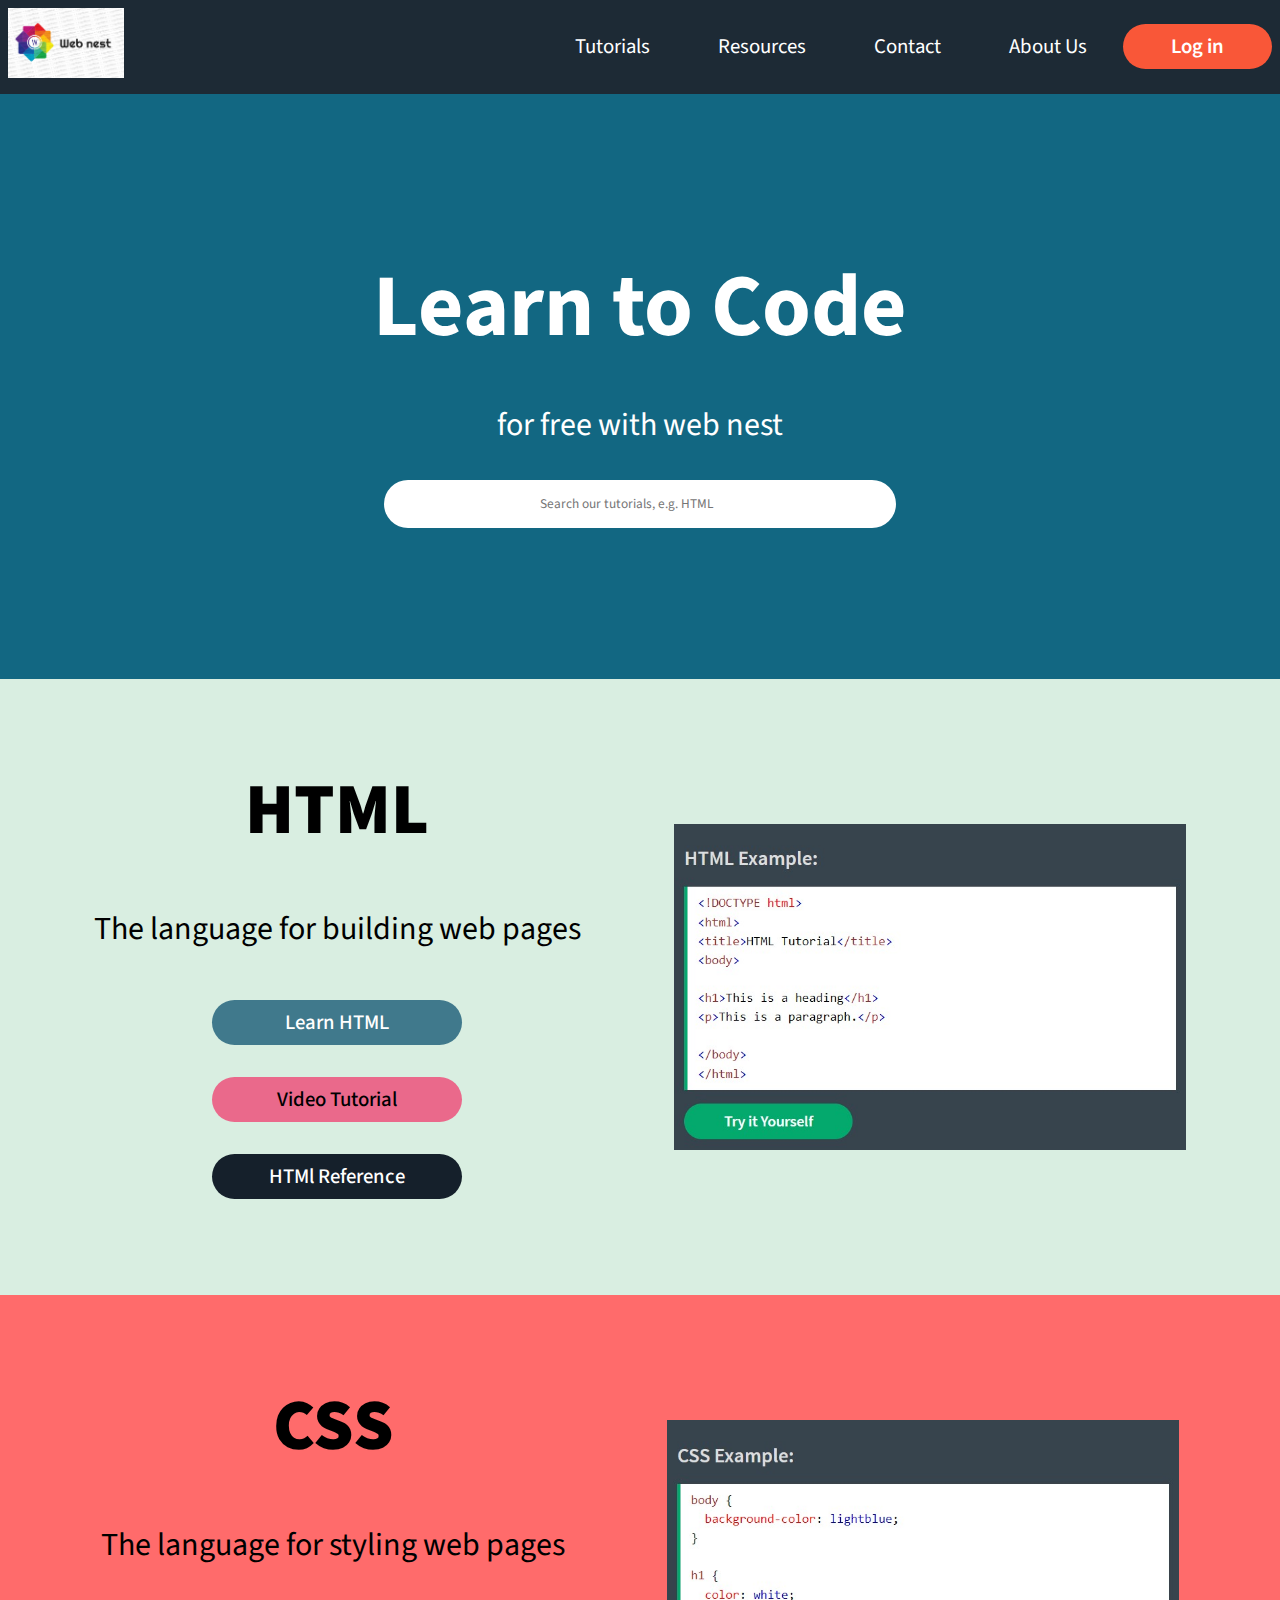
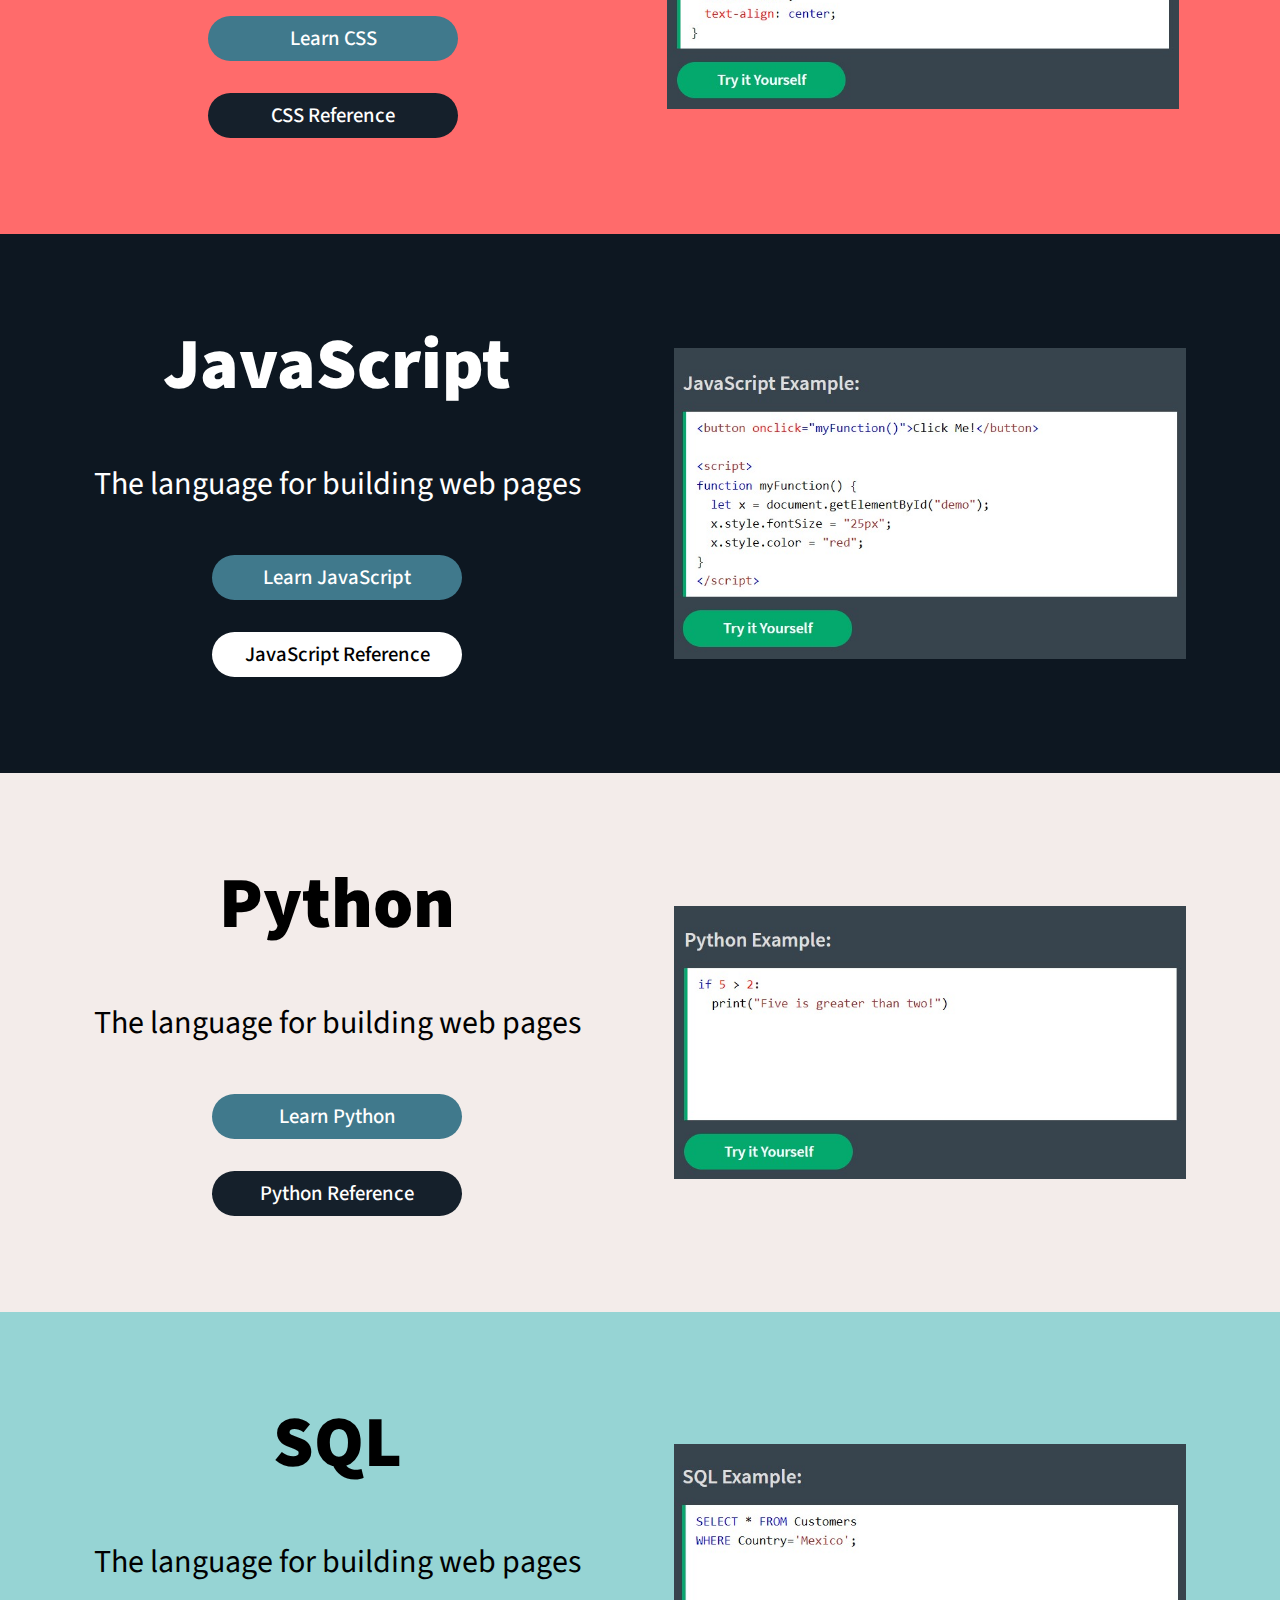
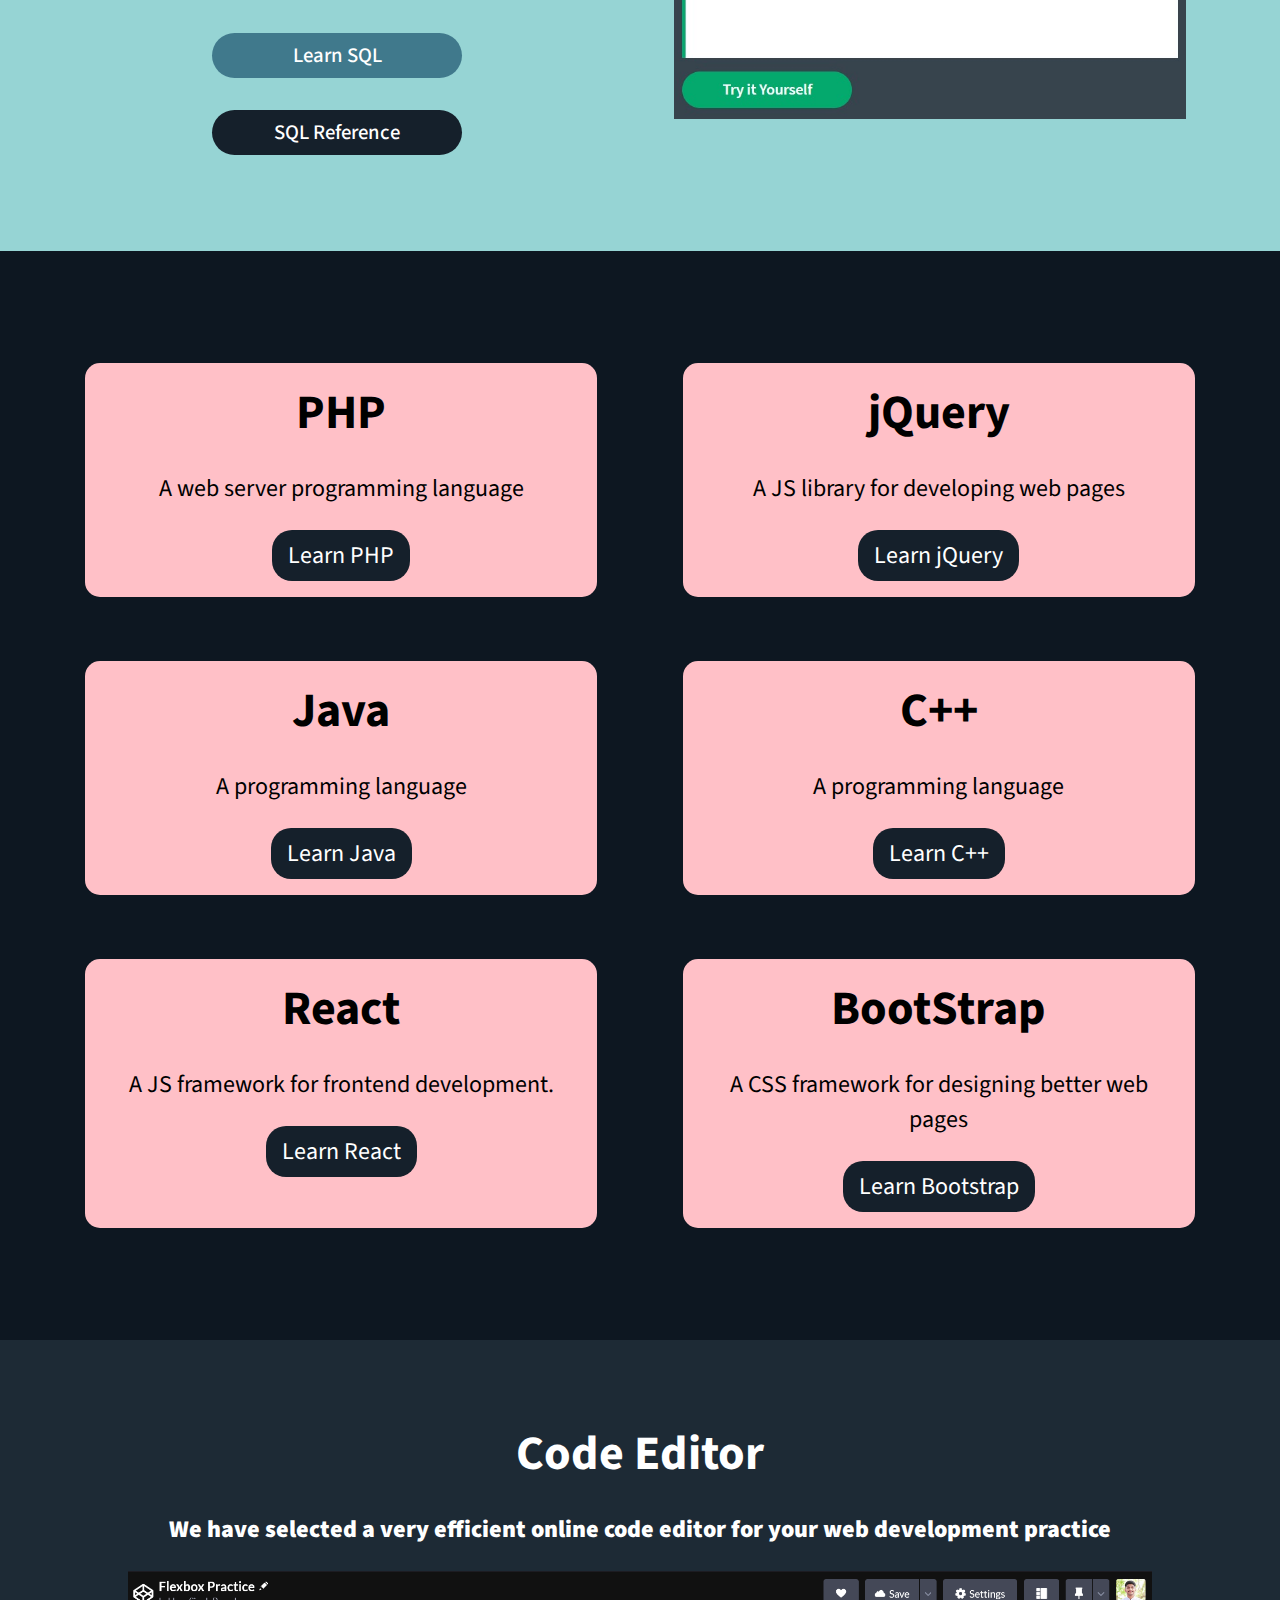
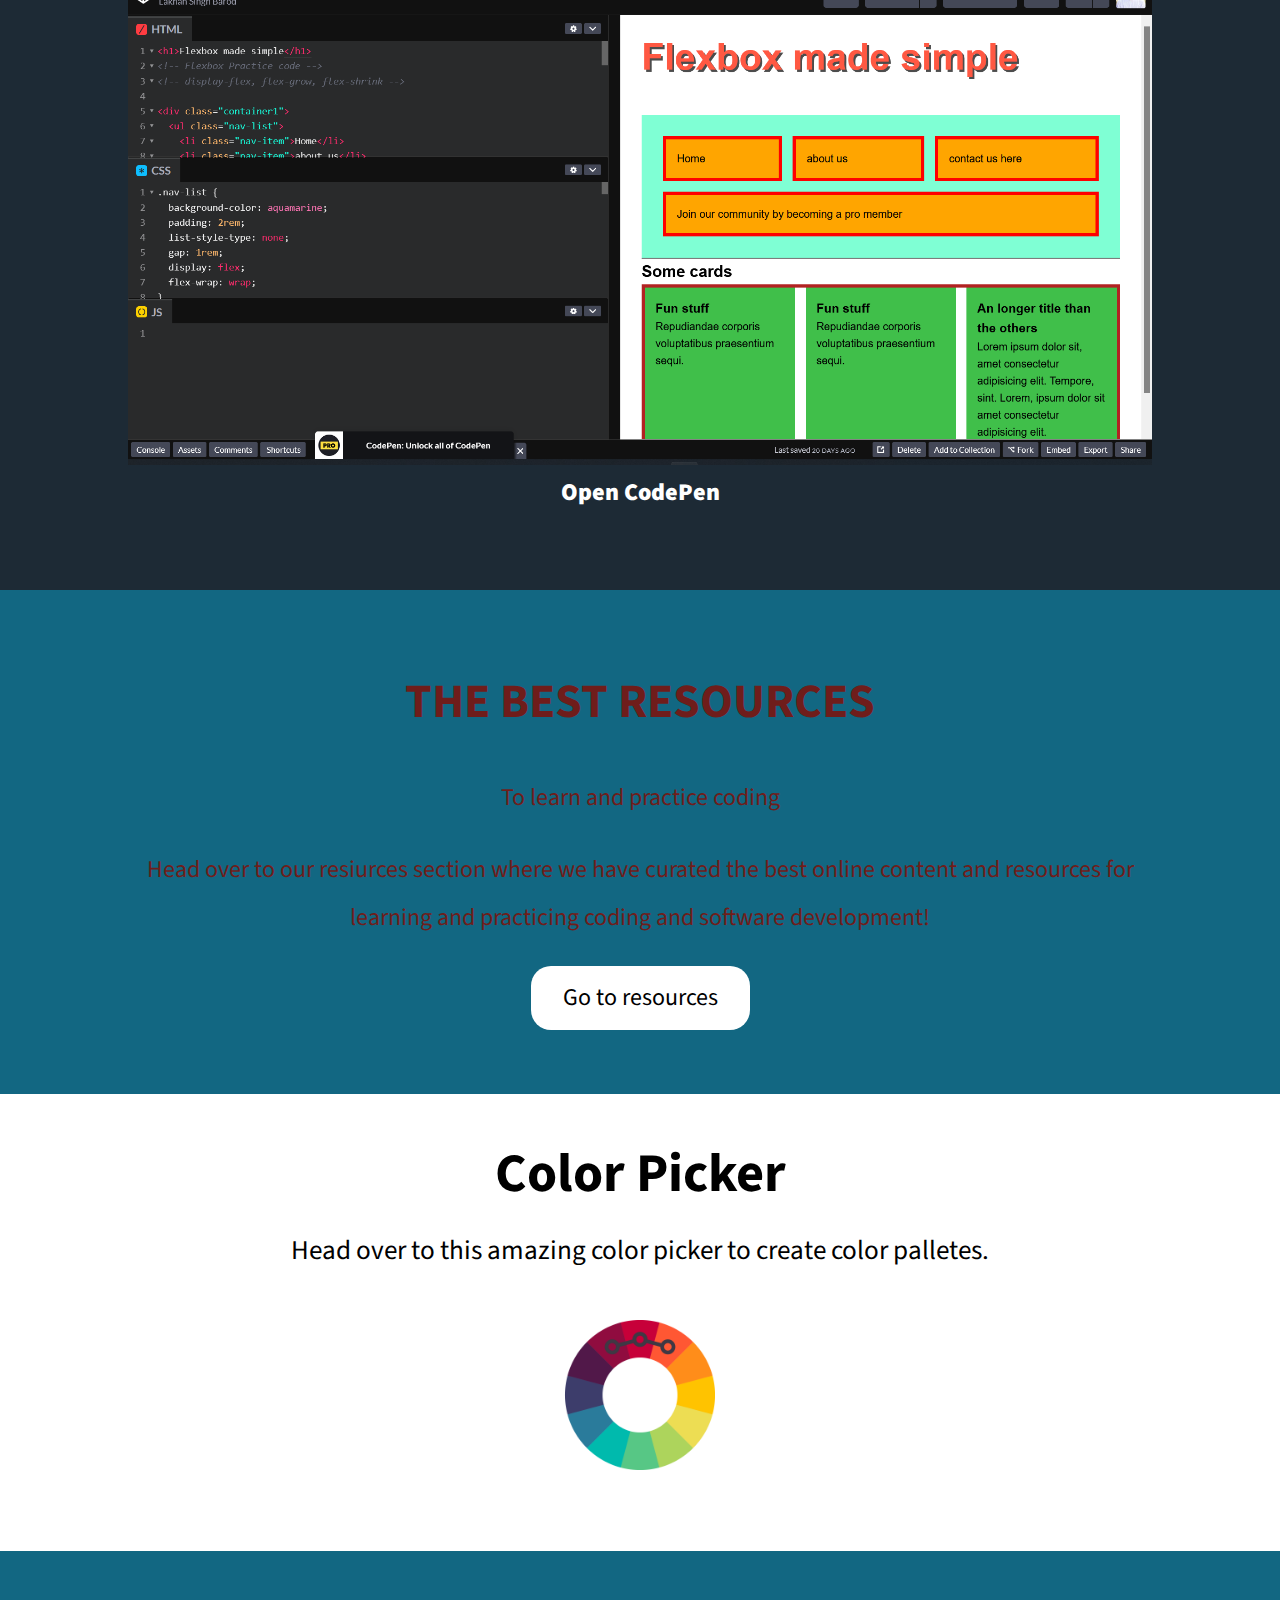
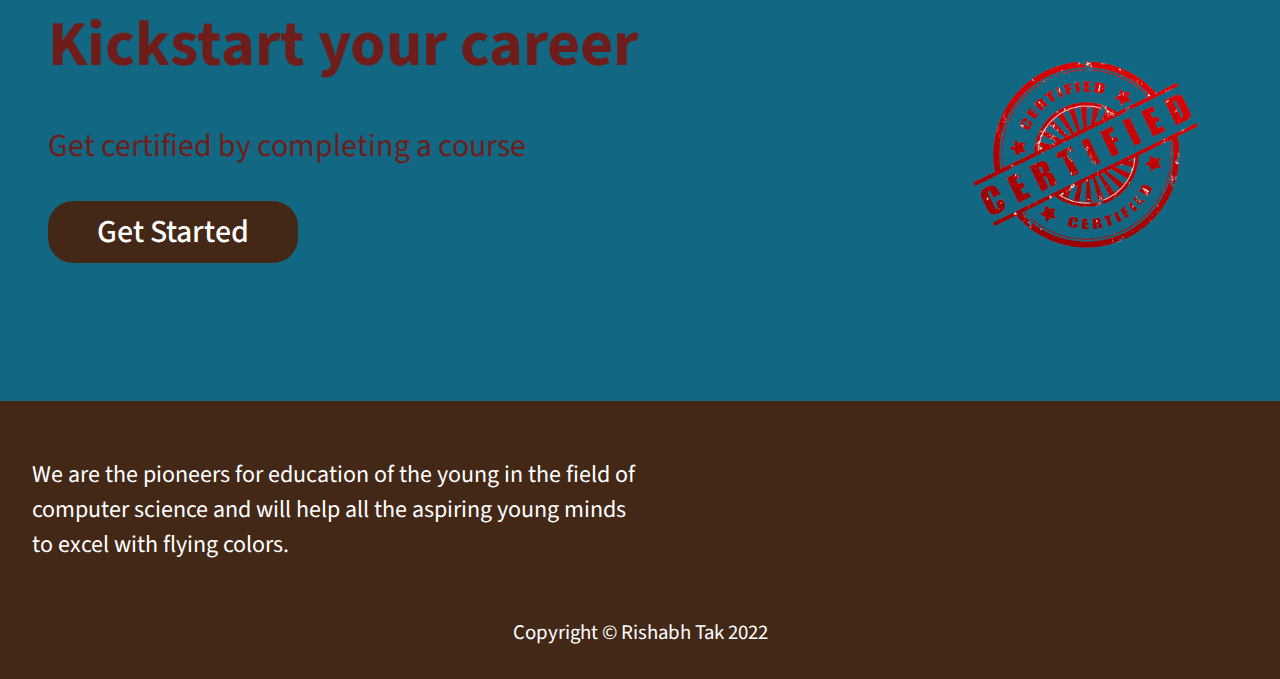
<file: index.html>
<!DOCTYPE html>
<html lang="en">
<head>
    <meta charset="UTF-8">
    <meta name="viewport" content="width=device-width, initial-scale=1.0">
    <title>Code Nest</title>
    <link rel="stylesheet" href="https://cdnjs.cloudflare.com/ajax/libs/font-awesome/6.1.1/css/all.min.css" integrity="sha512-KfkfwYDsLkIlwQp6LFnl8zNdLGxu9YAA1QvwINks4PhcElQSvqcyVLLD9aMhXd13uQjoXtEKNosOWaZqXgel0g==" crossorigin="anonymous" referrerpolicy="no-referrer" />
    <link rel="stylesheet" href="css/styles.css">
</head>
<body>

    <nav>
        <div class="logo">
            <img src="assets/webnest-logo.png" alt="logo-img">
        </div>
        <ul class="nav-links">
            <a href="#tutorials"><li>Tutorials</li></a>
            <a href="./resources.html"><li>Resources</li></a>
            <a href="./contact.html"><li>Contact</li></a>
            <a href="./about.html"><li>About Us</li></a>
            <a href="./login.html" class="login-btn"><li>Log in</li></a>
        </ul>
    </nav>

    <div class="home-hero">
        <h1>Learn to Code</h1>
        <p>for free with web nest</p>
        <div class="search-btn"><input type="text" placeholder="Search our tutorials, e.g. HTML" name="" id=""></div>
    </div>

    <div class="html-section tut-section">
        <div class="tut-card">
            <h1>HTML</h1>
            <p>The language for building web pages</p>
            <a href=""><div class="btn-green card-btn">Learn HTML</div></a>
            <a href=""><div class="btn-yellow card-btn">Video Tutorial</div></a>
            <a href=""><div class="btn-dark card-btn">HTMl Reference</div></a>
        </div>
        <img src="assets/html.jpeg" alt="" class="code-img">
    </div>

    <div class="css-section tut-section">
        <div class="tut-card">
            <h1>CSS</h1>
            <p>The language for styling web pages</p>
            <a href=""><div class="btn-green card-btn">Learn CSS</div></a>
            <a href=""><div class="btn-dark card-btn">CSS Reference</div></a>
        </div>
        <img src="assets/css.jpeg" alt="" class="code-img">
    </div>

    <div class="javascript-section tut-section">
        <div class="tut-card">
            <h1>JavaScript</h1>
            <p>The language for building web pages</p>
            <a href=""><div class="btn-green card-btn">Learn JavaScript</div></a>
            <a href=""><div class="btn-white card-btn">JavaScript Reference</div></a>
        </div>
        <img src="assets/javascript.jpeg" alt="" class="code-img">
    </div>

    <div class="python-section tut-section">
        <div class="tut-card">
            <h1>Python</h1>
            <p>The language for building web pages</p>
            <a href=""><div class="btn-green card-btn">Learn Python</div></a>
            <a href=""><div class="btn-dark card-btn">Python Reference</div></a>
        </div>
        <img src="assets/python.jpeg" alt="" class="code-img">
    </div>

    <div class="sql-section tut-section">
        <div class="tut-card">
            <h1>SQL</h1>
            <p>The language for building web pages</p>
            <a href=""><div class="btn-green card-btn">Learn SQL</div></a>
            <a href=""><div class="btn-dark card-btn">SQL Reference</div></a>
        </div>
        <img src="assets/sql.jpeg" alt="" class="code-img">
    </div>
    
    <div id="tutorials" class="extra-tutorials">
        <div class="tutorial-item">
            <h1>PHP</h1>
            <p>A web server programming language</p>
            <a href=""><div class="btn-dark">Learn PHP</div></a>
        </div>
        <div class="tutorial-item">
            <h1>jQuery</h1>
            <p>A JS library for developing web pages</p>
            <a href=""><div class="btn-dark">Learn jQuery</div></a>
        </div>
        <div class="tutorial-item">
            <h1>Java</h1>
            <p>A programming language</p>
            <a href=""><div class="btn-dark">Learn Java</div></a>
        </div>
        <div class="tutorial-item">
            <h1>C++</h1>
            <p>A programming language</p>
            <a href=""><div class="btn-dark">Learn C++</div></a>
        </div>
        <div class="tutorial-item">
            <h1>React</h1>
            <p>A JS framework for frontend development.</p>
            <a href=""><div class="btn-dark">Learn React</div></a>
        </div>
        <div class="tutorial-item">
            <h1>BootStrap</h1>
            <p>A CSS framework for designing better web pages</p>
            <a href=""><div class="btn-dark">Learn Bootstrap</div></a>
        </div>
    </div>

    <div class="code-editor">
        <h1>Code Editor</h1>
        <p>We have selected a very efficient online code editor  for your web development practice</p>
        <img src="assets/codepen.png" alt="code editor image">
        <a href=""><div code-editor-link>Open CodePen</div></a>
    </div>

    <div class="resources">
        <h1>THE BEST RESOURCES</h1>
        <p>To learn and practice coding</p>
        <p>Head over to our resiurces section where we have curated the best online content and resources for learning and practicing coding and software development!</p>
        <a href="resources.html"><div class="resource-link">Go to resources</div></a>
    </div>

    <div class="color-picker">
        <h1>Color Picker</h1>
        <p>Head over to this amazing color picker to create color palletes.</p>
        <a href="https://htmlcolorcodes.com/color-picker/"><img src="assets/coloe-picker.png" alt="color-picker"></a>
    </div>

    <div class="certification">
        <h1>Kickstart your career</h1>
        <p>Get certified by completing a course</p>
        <a href="#"><div class="get-started">Get Started</div></a>
        <img class="course-logo" src="assets/certificate.png" alt="">
    </div>

    <footer>
        <p>We are the pioneers for education of the young in the field of computer science and will help all the aspiring young minds to excel with flying colors.</p>
        <ul>
            <a href=""><li><i class="fa-brands fa-linkedin"></i></li></a>
            <a href=""><li><i class="fa-brands fa-twitter"></i></li></a>
            <a href=""><li><i class="fa-solid fa-envelope"></i></li></a>
            <a href=""><li><i class="fa-brands fa-dribbble"></i></li></a>
        </ul>
    </footer>
    <p class="copyright">Copyright &#169 Rishabh Tak 2022</p>
</body>
</html>
</file>
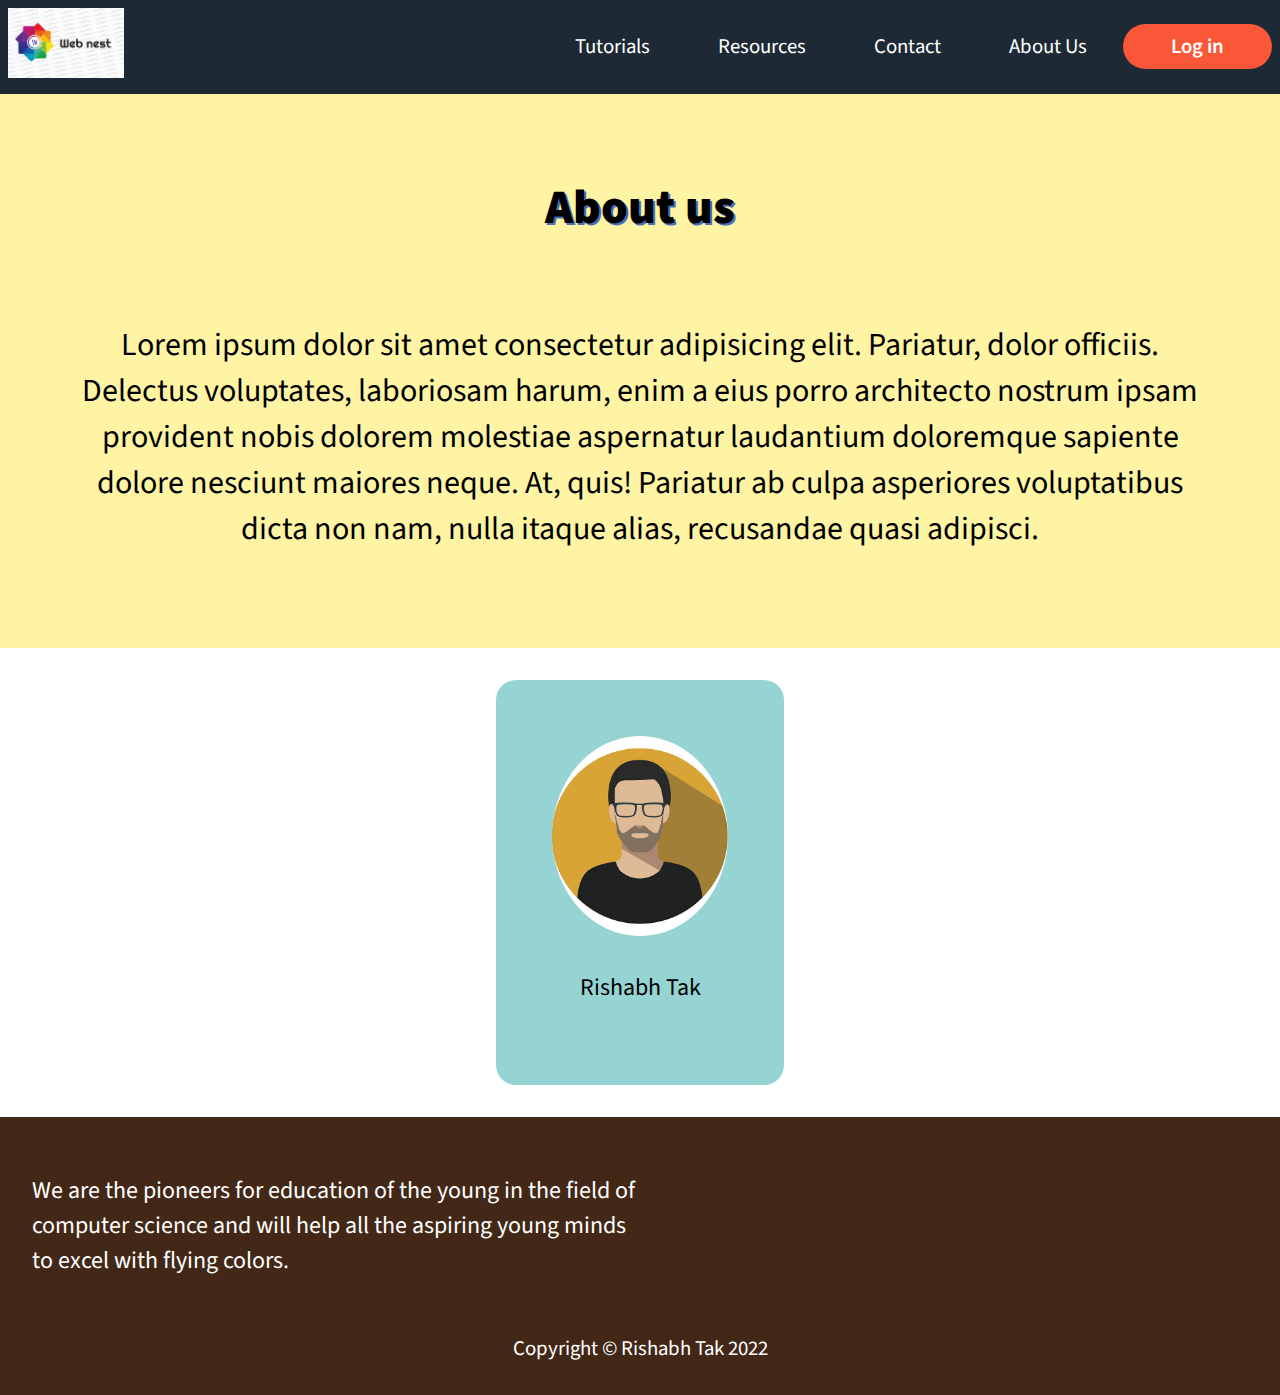
<file: about.html>
<!DOCTYPE html>
<html lang="en">
<head>
    <meta charset="UTF-8">
    <meta name="viewport" content="width=device-width, initial-scale=1.0">
    <title>Code Nest | Resources</title>
    <link rel="stylesheet" href="https://cdnjs.cloudflare.com/ajax/libs/font-awesome/6.1.1/css/all.min.css" integrity="sha512-KfkfwYDsLkIlwQp6LFnl8zNdLGxu9YAA1QvwINks4PhcElQSvqcyVLLD9aMhXd13uQjoXtEKNosOWaZqXgel0g==" crossorigin="anonymous" referrerpolicy="no-referrer" />
    <link rel="stylesheet" href="css/styles.css">
</head>
<body>

    <nav>
        <div class="logo">
            <img src="assets/webnest-logo.png" alt="">
        </div>
        <ul class="nav-links">
            <a href="index.html"><li>Tutorials</li></a>
            <a href="./resources.html"><li>Resources</li></a>
            <a href="./contact.html"><li>Contact</li></a>
            <a href="./about.html"><li>About Us</li></a>
            <a href="" class="login-btn"><li>Log in</li></a>

        </ul>
    </nav>

    <div class="who-we-are">
        <h1 class="resource-heading">About us</h1>
        <p>Lorem ipsum dolor sit amet consectetur adipisicing elit. Pariatur, dolor officiis. Delectus voluptates, laboriosam harum, enim a eius porro architecto nostrum ipsam provident nobis dolorem molestiae aspernatur laudantium doloremque sapiente dolore nesciunt maiores neque. At, quis! Pariatur ab culpa asperiores voluptatibus dicta non nam, nulla itaque alias, recusandae quasi adipisci.</p>
    </div>
    <div class="pictures">
        <div class="picture-card">
            <img src="assets/profile.jpg" alt="Lakhan">
            <p>Rishabh Tak</p>
        </div>
        
    </div>    
    <footer>
        <p>We are the pioneers for education of the young in the field of computer science and will help all the aspiring young minds to excel with flying colors.</p>
        <ul>
            <a href=""><li><i class="fa-brands fa-linkedin"></i></li></a>
            <a href=""><li><i class="fa-brands fa-twitter"></i></li></a>
            <a href=""><li><i class="fa-solid fa-envelope"></i></li></a>
            <a href=""><li><i class="fa-brands fa-dribbble"></i></li></a>
        </ul>
    </footer>
    <p class="copyright">Copyright &#169 Rishabh Tak 2022</p>
</body>
</html>
</file>
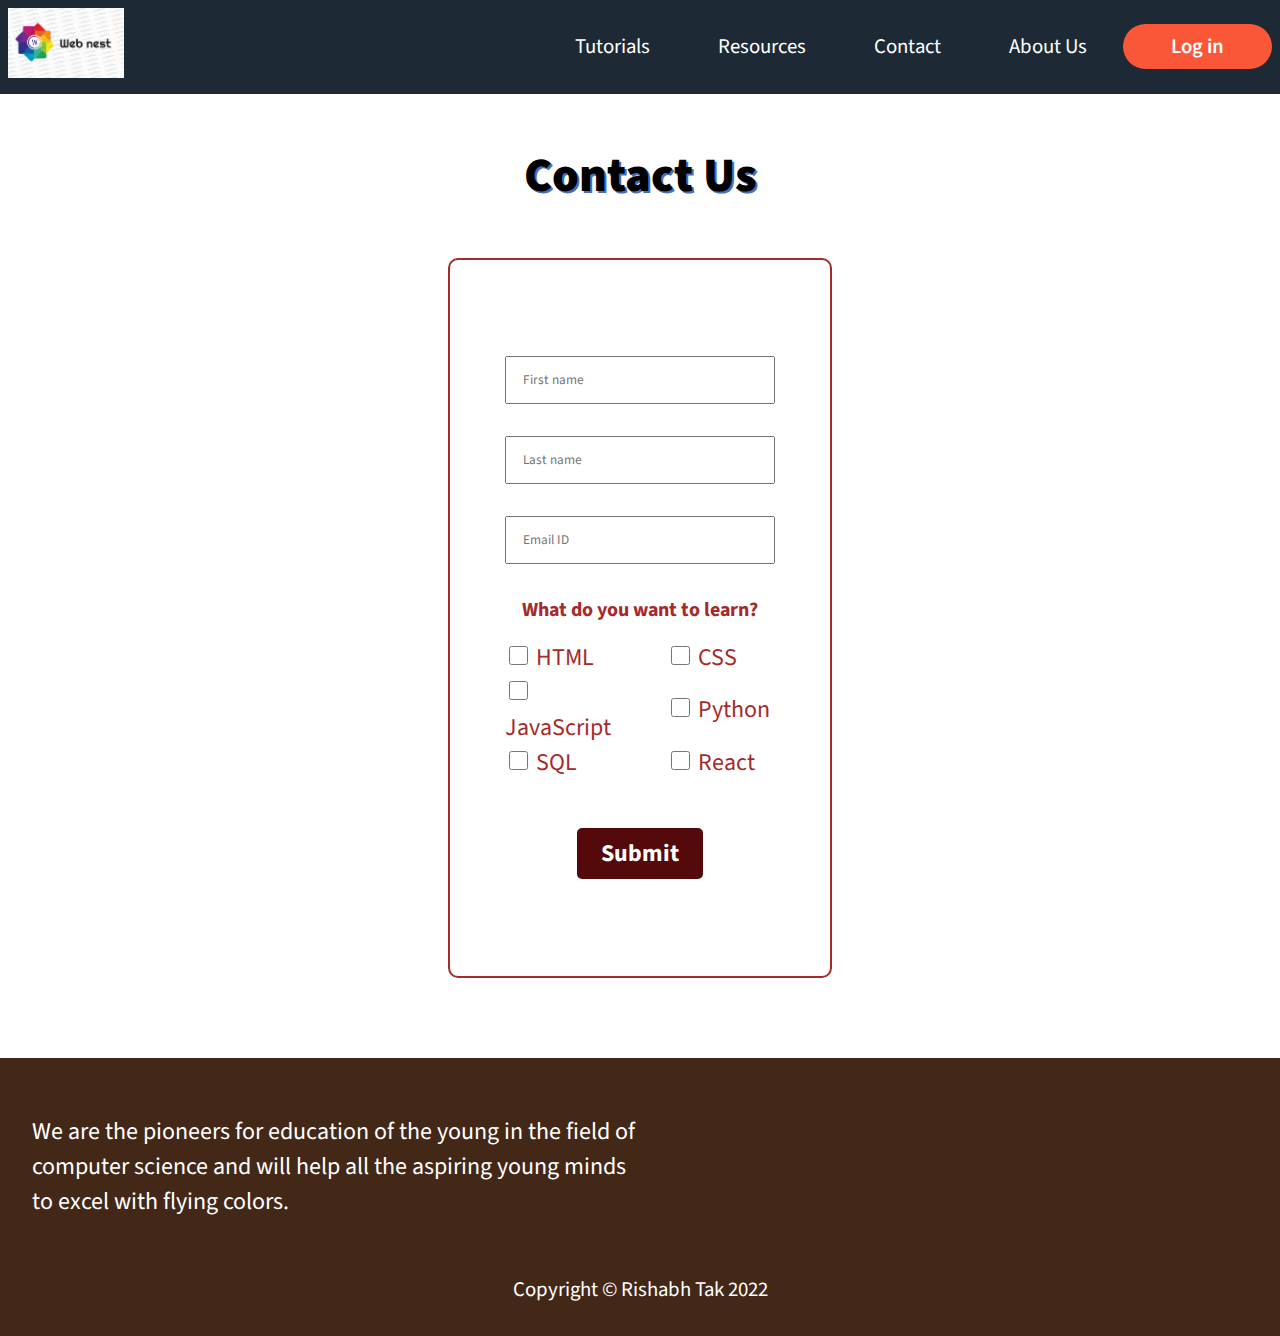
<file: contact.html>
<!DOCTYPE html>
<html lang="en">
<head>
    <meta charset="UTF-8">
    <meta name="viewport" content="width=device-width, initial-scale=1.0">
    <title>Code Nest | Resources</title>
    <link rel="stylesheet" href="https://cdnjs.cloudflare.com/ajax/libs/font-awesome/6.1.1/css/all.min.css" integrity="sha512-KfkfwYDsLkIlwQp6LFnl8zNdLGxu9YAA1QvwINks4PhcElQSvqcyVLLD9aMhXd13uQjoXtEKNosOWaZqXgel0g==" crossorigin="anonymous" referrerpolicy="no-referrer" />
    <link rel="stylesheet" href="css/styles.css">
</head>
<body>

    <nav>
        <div class="logo">
            <img src="assets/webnest-logo.png" alt="">
        </div>
        <ul class="nav-links">
            <a href="index.html"><li>Tutorials</li></a>
            <a href="./resources.html"><li>Resources</li></a>
            <a href="./contact.html"><li>Contact</li></a>
            <a href="./about.html"><li>About Us</li></a>
            <a href="" class="login-btn"><li>Log in</li></a>
        </ul>
    </nav>
    <h1 class="contact-us">Contact Us</h1>
    <form action="">
        <input type="text" name="First name" id="firstname" placeholder="First name">
        <input type="text" name="Last name" id="lastname" placeholder="Last name">
        <input type="email" name="email" id="email" placeholder="Email ID">
        <h5>What do you want to learn?</h5>
        <div class="checkboxes">
            <div class="cb-item">
                <input type="checkbox" name="html" id="html">
                <label for="html">HTML</label>
            </div>
            <div class="cb-item">
                <input type="checkbox" name="css" id="css">
                <label for="css">CSS</label>
            </div>
            <div class="cb-item">
                <input type="checkbox" name="javascript" id="javascript">
                <label for="javascript">JavaScript</label>
            </div>
            <div class="cb-item">
                <input type="checkbox" name="python" id="python">
                <label for="python">Python</label>
            </div>
            <div class="cb-item">
                <input type="checkbox" name="sql" id="sql">
                <label for="sql">SQL</label>
            </div>
            <div class="cb-item">
                <input type="checkbox" name="react" id="react">
                <label for="react">React</label>
            </div>
        </div>
        <input class="form-submit" type="submit" value="Submit">
    </form>

    <footer>
        <p>We are the pioneers for education of the young in the field of computer science and will help all the aspiring young minds to excel with flying colors.</p>
        <ul>
            <a href=""><li><i class="fa-brands fa-linkedin"></i></li></a>
            <a href=""><li><i class="fa-brands fa-twitter"></i></li></a>
            <a href=""><li><i class="fa-solid fa-envelope"></i></li></a>
            <a href=""><li><i class="fa-brands fa-dribbble"></i></li></a>
        </ul>
    </footer>
    <p class="copyright">Copyright &#169 Rishabh Tak 2022</p>
</body>
</html>
</file>
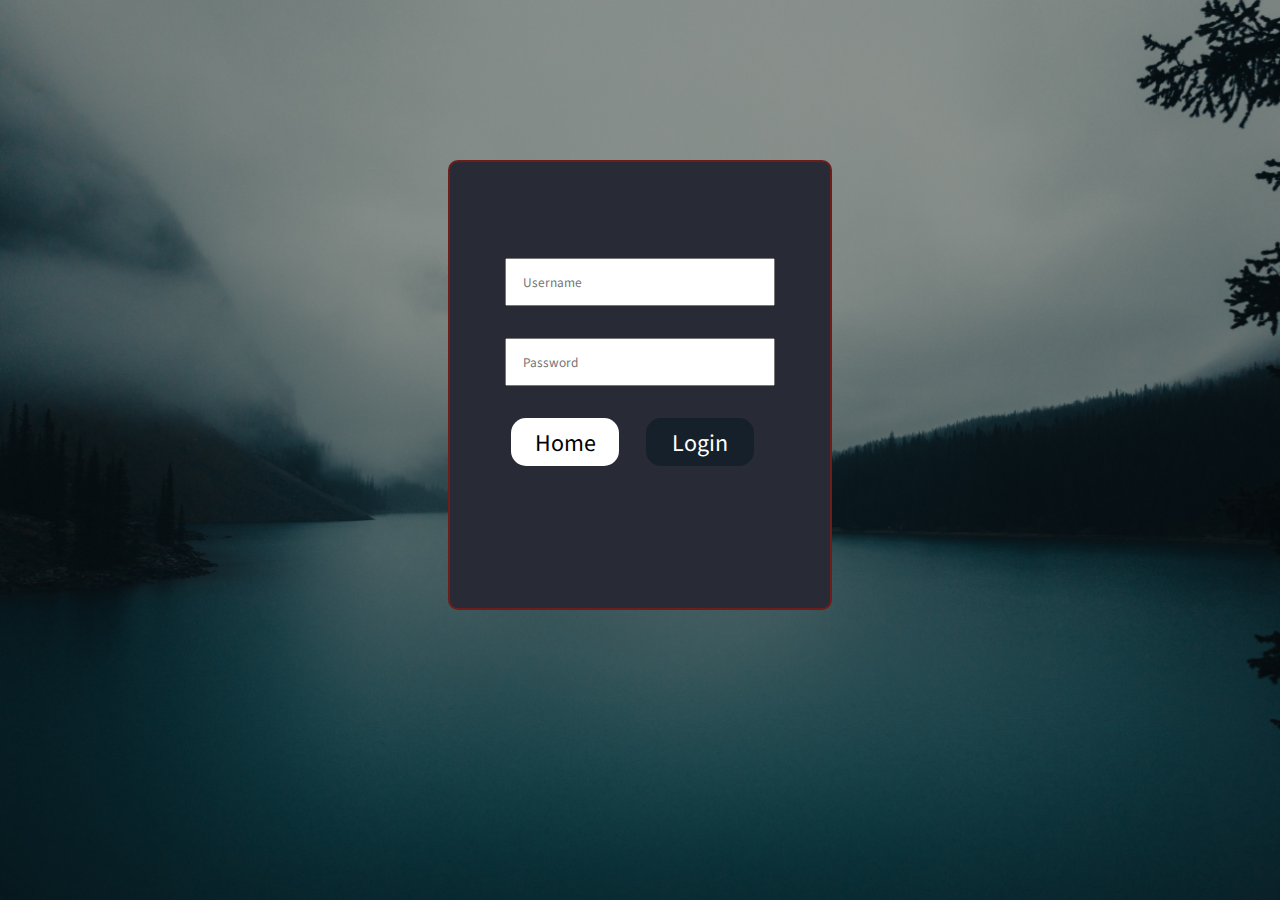
<file: login.html>
<!DOCTYPE html>
<html lang="en">
<head>
    <meta charset="UTF-8">
    <meta http-equiv="X-UA-Compatible" content="IE=edge">
    <meta name="viewport" content="width=device-width, initial-scale=1.0">
    <title>Web nest | login</title>
    <link rel="stylesheet" href="css/styles.css">
</head>
<body>
    <div  class="login-container" style="background-image: url(assets/login-background3.jpg); background-size: cover; background-repeat: no-repeat;">
        <form action="" class="login-form">
            <input type="text" name="" id="" placeholder="Username">
            <input type="text" name="" id="" placeholder="Password">
            <div class="login-btns">
                <div class="btn-white"><a href="index.html">Home</a></div>
                <div class="btn-dark">Login</div>
            </div>
        </form>
    </div>
    
</body>
</html>
</file>
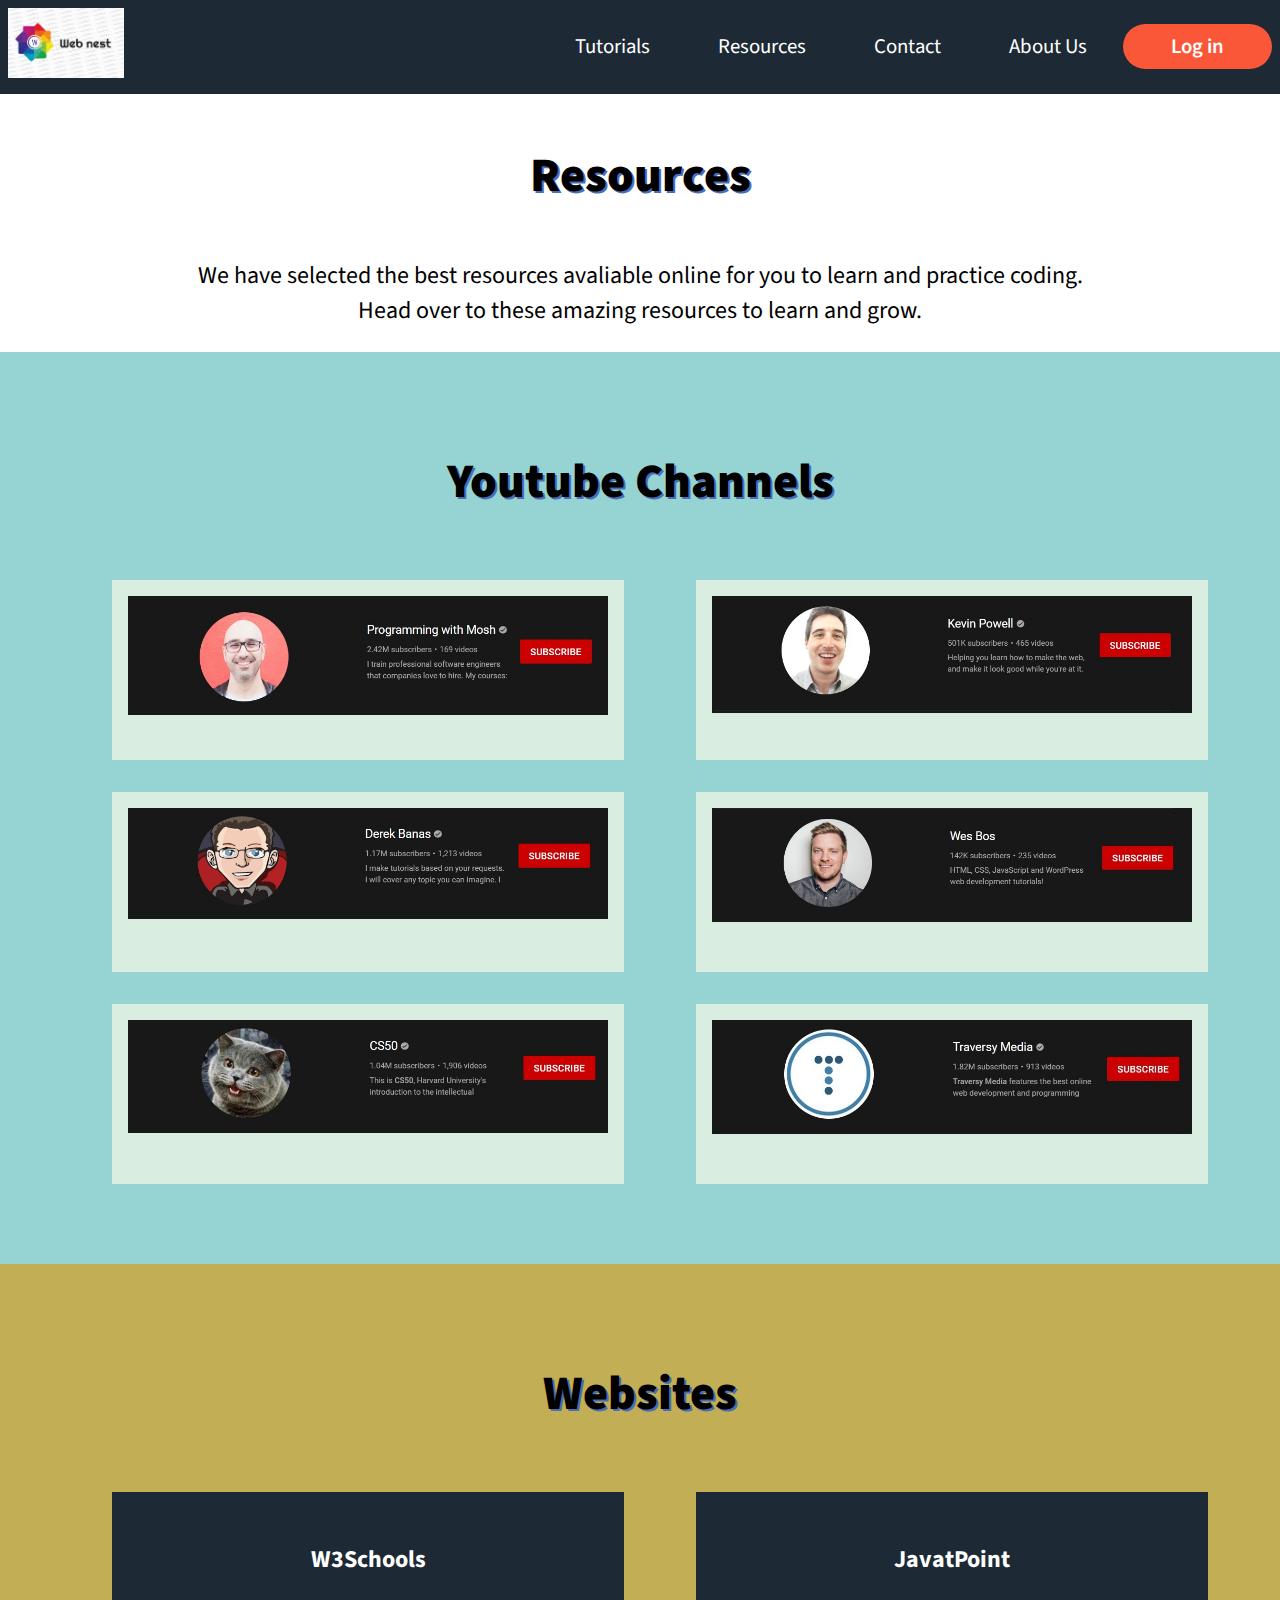
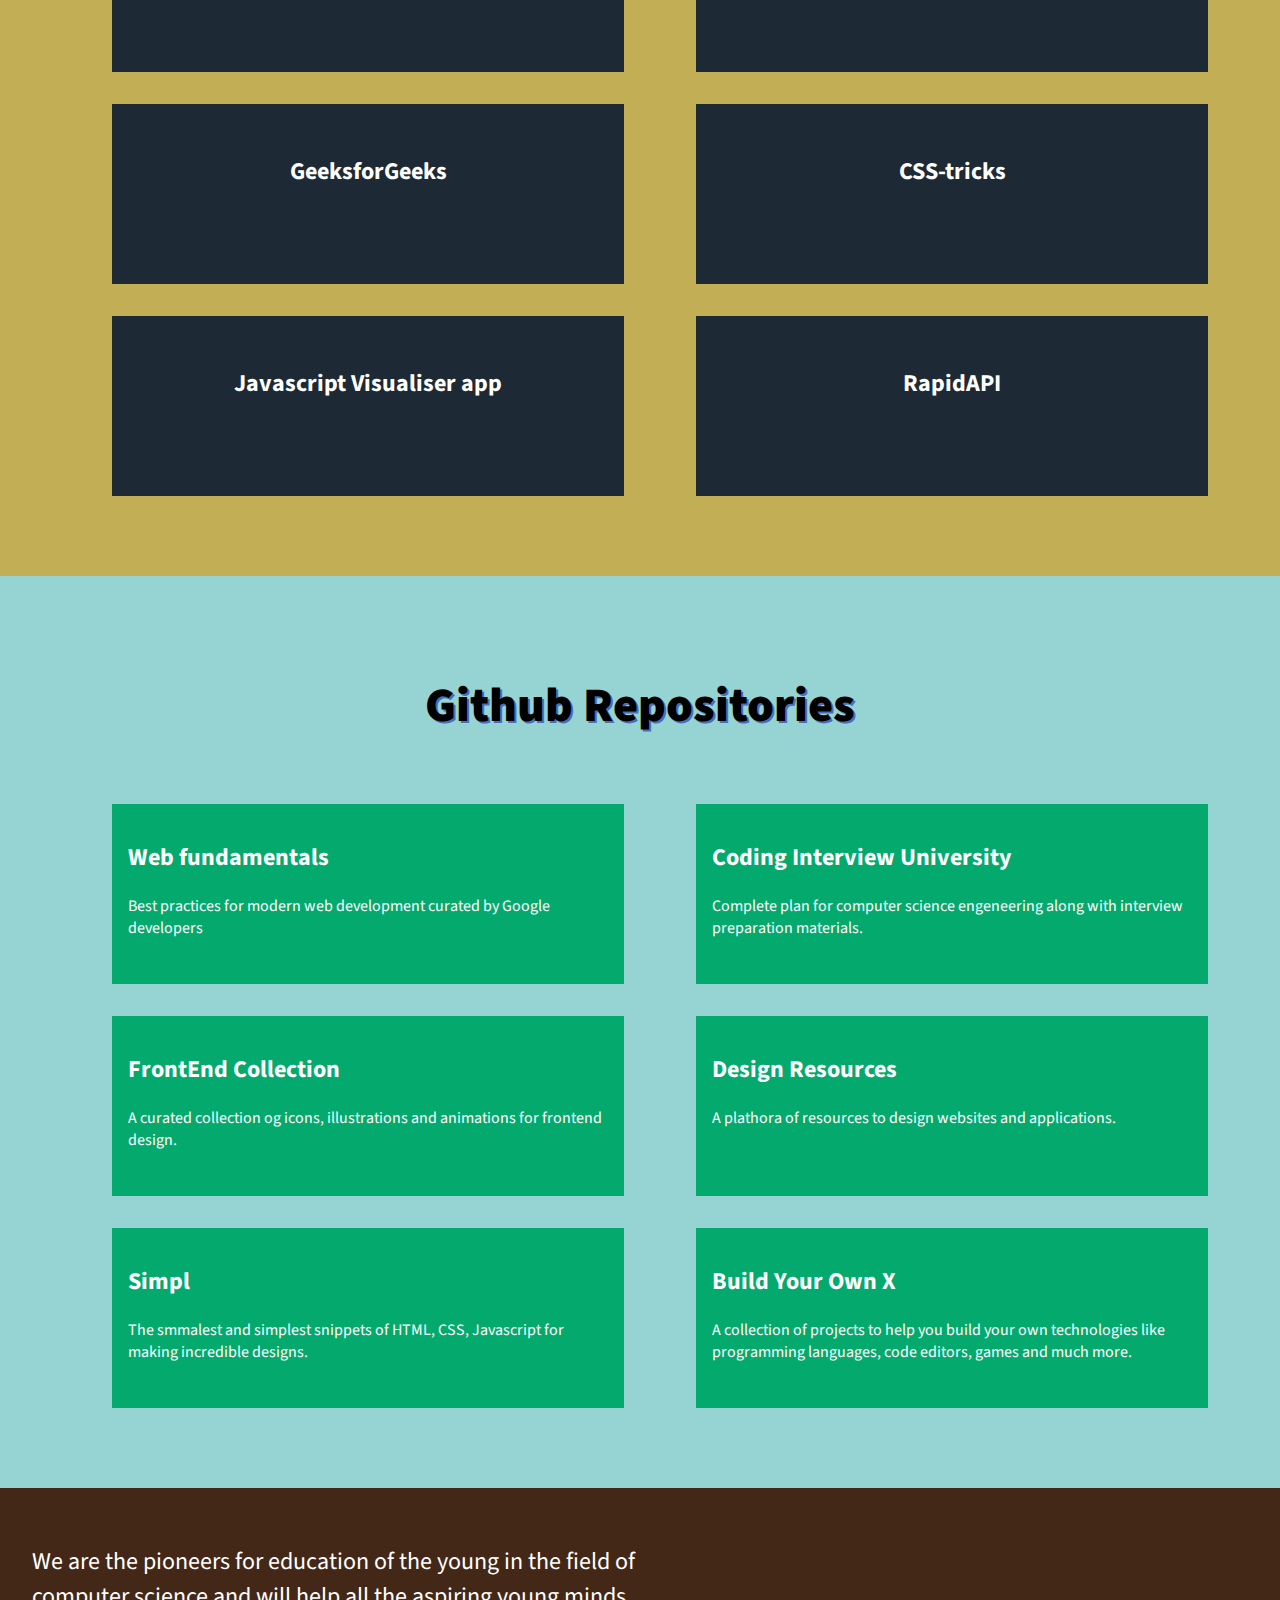
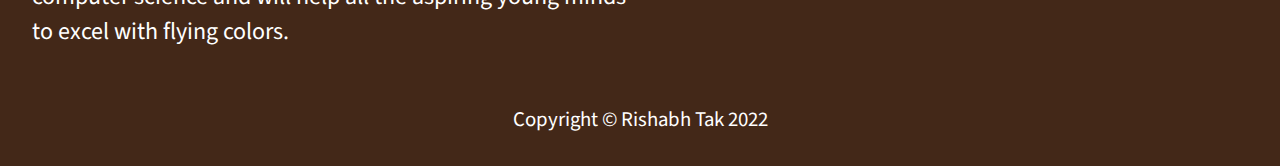
<file: resources.html>
<!DOCTYPE html>
<html lang="en">
<head>
    <meta charset="UTF-8">
    <meta name="viewport" content="width=device-width, initial-scale=1.0">
    <title>Code Nest | Resources</title>
    <link rel="stylesheet" href="https://cdnjs.cloudflare.com/ajax/libs/font-awesome/6.1.1/css/all.min.css" integrity="sha512-KfkfwYDsLkIlwQp6LFnl8zNdLGxu9YAA1QvwINks4PhcElQSvqcyVLLD9aMhXd13uQjoXtEKNosOWaZqXgel0g==" crossorigin="anonymous" referrerpolicy="no-referrer" />
    <link rel="stylesheet" href="css/styles.css">
</head>
<body>

    <nav>
        <div class="logo">
            <img src="assets/webnest-logo.png" alt="">
        </div>
        <ul class="nav-links">
            <a href="index.html"><li>Tutorials</li></a>
            <a href="./resources.html"><li>Resources</li></a>
            <a href="./contact.html"><li>Contact</li></a>
            <a href="./about.html"><li>About Us</li></a>
            <a href="" class="login-btn"><li>Log in</li></a>

        </ul>
    </nav>
<h1 class="resource-heading">Resources</h1>
<p class="resource-details">We have selected the best resources avaliable online for you to learn and practice coding. Head over to these amazing resources to learn and grow. </p>
    <div class="youtube-channels">
        <h1 class="resource-heading">Youtube Channels</h1>
        <ul>
            <a href=""><li><img src="assets/yt1 (1).jpeg" alt=""></li></a>
            <a href=""><li><img src="assets/yt1 (2).jpeg" alt=""></li></a>
            <a href=""><li><img src="assets/yt1 (3).jpeg" alt=""></li></a>
            <a href=""><li><img src="assets/yt1 (4).jpeg" alt=""></li></a>
            <a href=""><li><img src="assets/yt1 (5).jpeg" alt=""></li></a>
            <a href=""><li><img src="assets/yt1 (6).jpeg" alt=""></li></a>
        </ul>
    </div>
    <div class="websites">
        <h1 class="resource-heading">Websites</h1>
        <ul>
            <a href="https://www.w3schools.com/"><li><h2>W3Schools</h2></li></a>
            <a href="https://www.javatpoint.com/"><li><h2>JavatPoint</h2></li></a>
            <a href="https://www.geeksforgeeks.org/"><li><h2>GeeksforGeeks</h2></li></a>
            <a href="https://css-tricks.com/"><li><h2>CSS-tricks</h2></li></a>
            <a href="https://www.jsv9000.app/"><li><h2>Javascript Visualiser app</h2></li></a>
            <a href="https://rapidapi.com/learn"><li><h2>RapidAPI</h2></li></a>
        </ul>
    </div>
    <div class="github-repos">
        <h1 class="resource-heading">Github Repositories</h1>
        <ul>
            <a target="_blank" href="https://github.com/google/WebFundamentals"><li><h2>Web fundamentals</h2><p>Best practices for modern web development curated by Google developers</p></li></a>
            <a target="_blank" href="https://github.com/jwasham/coding-interview-university"><li><h2>Coding Interview University</h2><p>Complete plan for computer science engeneering along with interview preparation materials. </p></li></a>
            <a target="_blank" href="https://github.com/cheatsheet1999/FrontEndCollection"><li><h2>FrontEnd Collection</h2><p>A curated collection og icons, illustrations and animations for frontend design.</p></li></a>
            <a target="_blank" href="https://github.com/bradtraversy/design-resources-for-developers"><li><h2>Design Resources</h2><p>A plathora of resources to design websites and applications.</p></li></a>
            <a target="_blank" href="https://github.com/samdutton/simpl"><li><h2>Simpl</h2><p>The smmalest and simplest snippets of HTML, CSS, Javascript for making incredible designs.</p></li></a>
            <a target="_blank" href="https://github.com/danistefanovic/build-your-own-x"><li><h2>Build Your Own X</h2><p>A collection of projects to help you build your own technologies like programming languages,  code editors, games and much more.</p></li></a>
        </ul>
    </div>

    <footer>
        <p>We are the pioneers for education of the young in the field of computer science and will help all the aspiring young minds to excel with flying colors.</p>
        <ul>
            <a href=""><li><i class="fa-brands fa-linkedin"></i></li></a>
            <a href=""><li><i class="fa-brands fa-twitter"></i></li></a>
            <a href=""><li><i class="fa-solid fa-envelope"></i></li></a>
            <a href=""><li><i class="fa-brands fa-dribbble"></i></li></a>
        </ul>
    </footer>
    <p class="copyright">Copyright &#169 Rishabh Tak 2022</p>
</body>
</html>
</file>
<file: css/styles.css>
/* Google fonts api*/

@import url('https://fonts.googleapis.com/css2?family=Source+Sans+Pro&display=swap');

:root{
    --clr-nav:#1d2a35;
    --clr-green:#04aa6d;
    --clr-hero-bg:#126782;
    --clr-lightpink:#6f1d1b;
    --clr-html-bg:#d9eee1;
    --clr-dark-btn:#282a35;
    --clr-css-bg:#fff4a3;
    --clr-js-bg:#0d1721;
    --clr-sql-bg:#96d4d4;
    --clr-python-bg:#f3ecea;
    --clr-dark-btn:#15202b;
    --clr-tut-bg:#0d1721;
    --clr-tutcard-bg:#ffc0c7;
}
html{
    scroll-behavior: smooth;
}

h1{
    margin: 0%;
}

*{
    box-sizing: border-box;
    font-family: 'Source Sans Pro', sans-serif;
}

body{
    margin: 0;
    padding: 0;
}

img{
    max-width: 100%;
    height:auto;
}
nav img{
    max-height: 70px;
    width: auto;
}
nav{
    background-color: var(--clr-nav);
    font-size: 1.3rem;
    display: flex;
    justify-content: space-between;
    align-items: center;
    padding: 0.5rem;
}

nav ul,a{
    color: white;
    list-style-type: none;
    text-decoration: none;
}

nav li{
    display: inline-block;
    padding: 0 2rem;
}

.login-btn{
    background-color:#f95738 ;
    border-radius: 25px;
    padding:0.5rem 1rem;
    font-weight: 600;
}

.home-hero{
    background-color: var(--clr-hero-bg);
    color: white;
    min-height: 65vh;
    text-align: center;
    display: flex;
    flex-direction: column;
    justify-content: center;
    align-items: center;
}

.home-hero h1{
    margin: 0;
    font-size: 5.5rem;
    font-weight: 700;
}

.home-hero p{
    font-size: 2rem;
}

.search-btn{
    width: 40%;
    height:3rem;
    background-color: white;
    border:none;
    font-size:1.2rem;
    border-radius: 25px;
}
        
.search-btn input{
    height: inherit;
    width: inherit;
    color: gray;
    outline: none;
    border: none;
}

.tut-section{
    padding: 5rem 0;
    min-height: 50vh;
    display: flex;
    justify-content: space-evenly;
    align-items: center;
}

.tut-section img{
    max-width: 40vw;
    height: auto;
}

.tut-card{
    min-height: 90%;
    display: flex;
    flex-direction: column;
    justify-content: flex-start;
    align-items: center;
}

.html-section{
    background-color: var(--clr-html-bg);
}

.css-section{
    background-color:#ff6b6b;
}

.javascript-section{
    background-color: var(--clr-js-bg);
    color: white;
}

.python-section{
    background-color: var(--clr-python-bg);
}

.sql-section{
    background-color: var(--clr-sql-bg);
}

.tut-card > h1{
    font-size: 4.5rem;
    font-weight: 900;
    margin-bottom: 12px !important;
}

.tut-card>p{
    font-size: 2rem;
    font-size: 700;
}

.card-btn{
    text-align: center;
    font-size: 1.3rem;
    font-weight: 500;
    padding: 0.5rem 2rem;
    margin: 1rem 0;
    width: 250px;
    border-radius: 25px;
}

.btn-green{
    background-color:#40798c;
    color: white;
}

.btn-yellow{
    background-color:#ea698b;
    color: black;
}

.btn-white{
    background-color: white;
    color: black;
}

.btn-dark{
    background-color: var(--clr-dark-btn);
    color: white;
}

.extra-tutorials{
    background-color: var(--clr-tut-bg);
    display: flex;
    flex-wrap: wrap;
    justify-content: space-evenly;
    padding: 5rem 0;
}

.tutorial-item{
    width: 40%;
    padding: 1rem;
    text-align: center;
    border-radius: 15px;
    margin: 2rem 0;
    font-size: 1.5rem;
    background-color:var(--clr-tutcard-bg) ;
}

.tutorial-item .btn-dark{
    max-width: max-content;
    margin-left: auto;
    margin-right: auto;
    text-align: center;
    padding: 0.5rem 1rem;
    border-radius: 20px;
}

.code-editor{
    min-height: 90vh;
    background-color: var(--clr-nav);
    font-size: 1.5rem;
    font-weight: 900;
    text-align: center;
    color:white;
    text-decoration: none;
    padding: 5rem 0;
}

.code-editor img{
    width: 80%;
    height: auto;
}

.resources{
    padding: 4rem 8rem;
    line-height: 2;
    text-align: center;
    background-color: var(--clr-hero-bg);
    min-height: 50vh;
    font-size: 1.5rem;
    color:var(--clr-lightpink);
}

.resource-link{
    text-align: center;
    text-decoration: none;
    background-color: white;
    color: black;
    width: max-content;
    padding:0.5rem 2rem;
    margin: 0 auto;
    font: 700;
    border-radius: 20px;
}


.color-picker{
    font-size: 1.7rem;
    line-height:1.2;
    text-align: center;
    padding: 3rem 0;
}

.color-picker img{
    width: 200px;
}

.certification{
    min-height: 50vh;
    background-color: var(--clr-hero-bg);
    color: var(--clr-lightpink);
    font-size: 2rem;
    padding: 3rem;
    position: relative;
}

.certification img{
    width: 350px;
    position: absolute;
    right: 20px;
    top:60px;
}

.get-started{
    background-color:#432818;
    color: white;
    width: 250px;
    padding: 0.5rem 2rem;
    font-weight: 500;
    border-radius: 25px;
    text-align: center;
}

footer{
    background-color:#432818;
    color: white;
    padding: 2rem;
    font-size: 1.5rem;
    text-decoration: none;
    display: flex;
    justify-content: space-between;
    flex-wrap: wrap;
}

footer p{
    max-width: 50%;
}
footer .fa-brands{
    font-size: 2rem;
    margin: 0 1rem;
}

.copyright{
    background-color: #432818;
    color: white;
    margin: 0%;
    font-size: 1.3rem;
    text-align: center;
    padding-bottom: 2rem;
}
footer li{
    list-style-type: none;
    display: inline-block;
}

/* contact form*/
.contact-us,.resource-heading{
    text-align: center;
    font-size: 3rem;
    font-weight: 900;
    margin: 3rem auto;
    text-shadow: 2px 2px rgb(74, 111, 184);
}
form{
    color:brown;
    width: 30vw;
    margin: auto;
    margin-bottom: 5rem;
    min-height: 80vh;
    padding: 4rem 3rem;
    font-size: 1.5rem;
    border: 2px solid brown;
    border-radius: 10px;
}
form input{
    display: block;   
}

form input[type=text],input[type=email]{
    width:95%;
    min-height: 3rem;
    padding: 0.5rem 1rem;
    margin: 2rem auto;
}

input[type=checkbox]{
    display: inline;
    width: 1.2rem;
    height: 1.2rem;
    accent-color:rgb(81, 15, 15);
}

.checkboxes{
    margin: 0 auto;
    width: 95%;
    display: flex;
    flex-wrap: wrap;
    justify-content: space-between;
    align-items: center;
}

.cb-item{
    width: 40%;
}

.form-submit{
    background-color: rgb(84, 10, 10);
    color: white;
    padding: 0.5rem 1.5rem;
    margin: 3rem auto auto;
    border: none;
    font-size: 1.5rem;
    font-weight: 700;
    border-radius: 5px;
}

form h5{
    text-align: center;
    margin: 0 auto 1rem;
}

.resource-details{
    width:70%;
    font-size: 1.5rem;
    margin: 0 auto;
    text-align: center;
}

.youtube-channels{
    margin-top: 1.5rem;
    min-height: 60vh;
    padding: 3rem 0;
    background-color: var(--clr-sql-bg);
}

.youtube-channels ul{
    list-style-type: none;
    display: flex;
    justify-content: space-evenly;
    flex-wrap: wrap;
}

.youtube-channels li{
    width:40vw;
    background-color: #d9eee1;
    min-height: 20vh;
    padding:1rem;
    margin: 1rem 0;
}

.websites{
    min-height: 60vh;
    padding: 3rem 0;
    background-color: rgb(194, 174, 85);
}

.websites ul{
    list-style-type: none;
    display: flex;
    justify-content: space-evenly;
    flex-wrap: wrap;
}

.websites li{
    text-align: center;
    width:40vw;
    background-color:var(--clr-nav);
    color: white;
    min-height: 20vh;
    padding:1rem;
    margin: 1rem 0;
}

.github-repos{
    min-height: 60vh;
    padding: 3rem 0;
    background-color: var(--clr-sql-bg);
}

.github-repos ul{
    list-style-type: none;
    display: flex;
    justify-content: space-evenly;
    flex-wrap: wrap;
}

.github-repos li{
    width:40vw;
    background-color: var(--clr-green);
    min-height: 20vh;
    padding:1rem;
    margin: 1rem 0;
}

.who-we-are{
    background-color: #fff4a3;
    font-size: 2rem;
    padding: 2rem;
}

.who-we-are p{
    padding: 2rem;
    text-align: center;
}

.pictures{
    display: flex;
    justify-content: space-around;
    padding: 2rem 10rem;
}
.pictures img{
    width: 200px;
    height: 200px;
    object-fit: cover;
    border-radius: 100%;
}
.picture-card{
    width: 30%;
    text-align: center;
    font-size: 1.5rem;
    background-color: #96d4d4;
    border-radius: 20px;
    padding: 3.5rem;
}

.websites h2{
    margin-top: 7%;
}
.login-img{
    max-height: 70px;
    width: auto;
    margin-bottom: 5rem;
}
.login-container{
    min-height: 100vh;
    padding-bottom: 5rem;
    padding-top: 10rem;
}

.login-form{
    background-color: #282a35;
    min-height: 50vh;
    border-color: #6f1d1b;
}

.login-form .btn-dark, .login-form .btn-white{
    display: inline-block;
    width: 40%;
    text-align: center;
    border-radius: 15px;
    max-height: 3rem;
    padding: 0.5rem 1rem;
}

.login-form a{
    color: black;
}

.login-btns{
    display: flex;
    justify-content: space-around;
    width: 95%;
}
</file>
